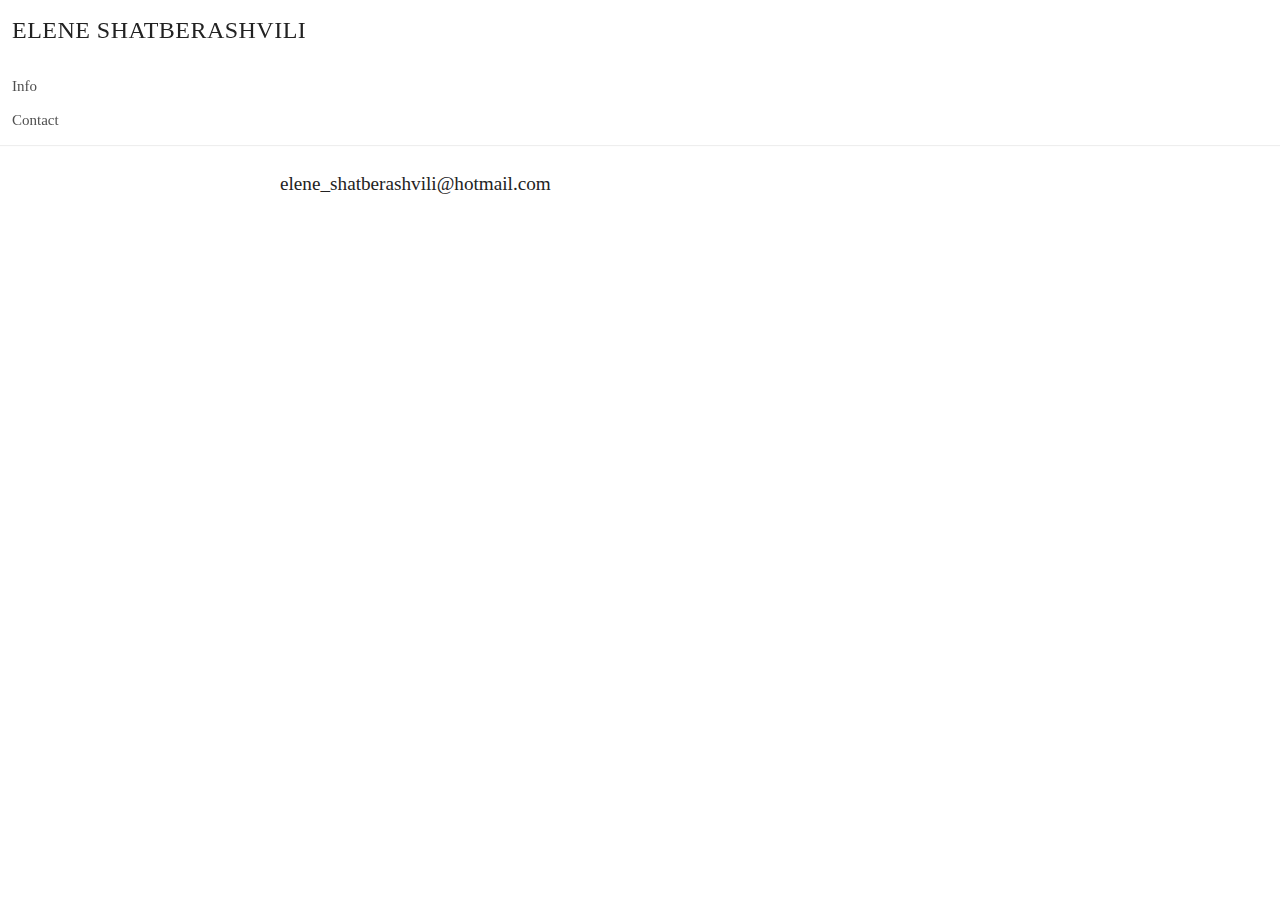
<file: contact.html>
<!DOCTYPE html>
<html lang="en">
<head>
    <meta charset="UTF-8">
    <meta name="viewport" content="width=device-width, initial-scale=1.0">
    <title>Elene Shatberashvili</title>
    <link rel="stylesheet" href="css/styles.css">
</head>
<body>
    <header>
        <nav>
            <ul>
                <li class="site-title"><a href="index.html">ELENE SHATBERASHVILI</a></li>
                <li><a href="info.html" class="nav-link">Info</a></li>
                <li><a href="contact.html" class="nav-link">Contact</a></li>
            </ul>
        </nav>
    </header>

    <main>
        <section class="content">
            <h2 class="lead"><a href="mailto:elene_shatberashvili@hotmail.com">elene_shatberashvili@hotmail.com</a></h2>
        </section>
    </main>
</body>
</html>
</file>
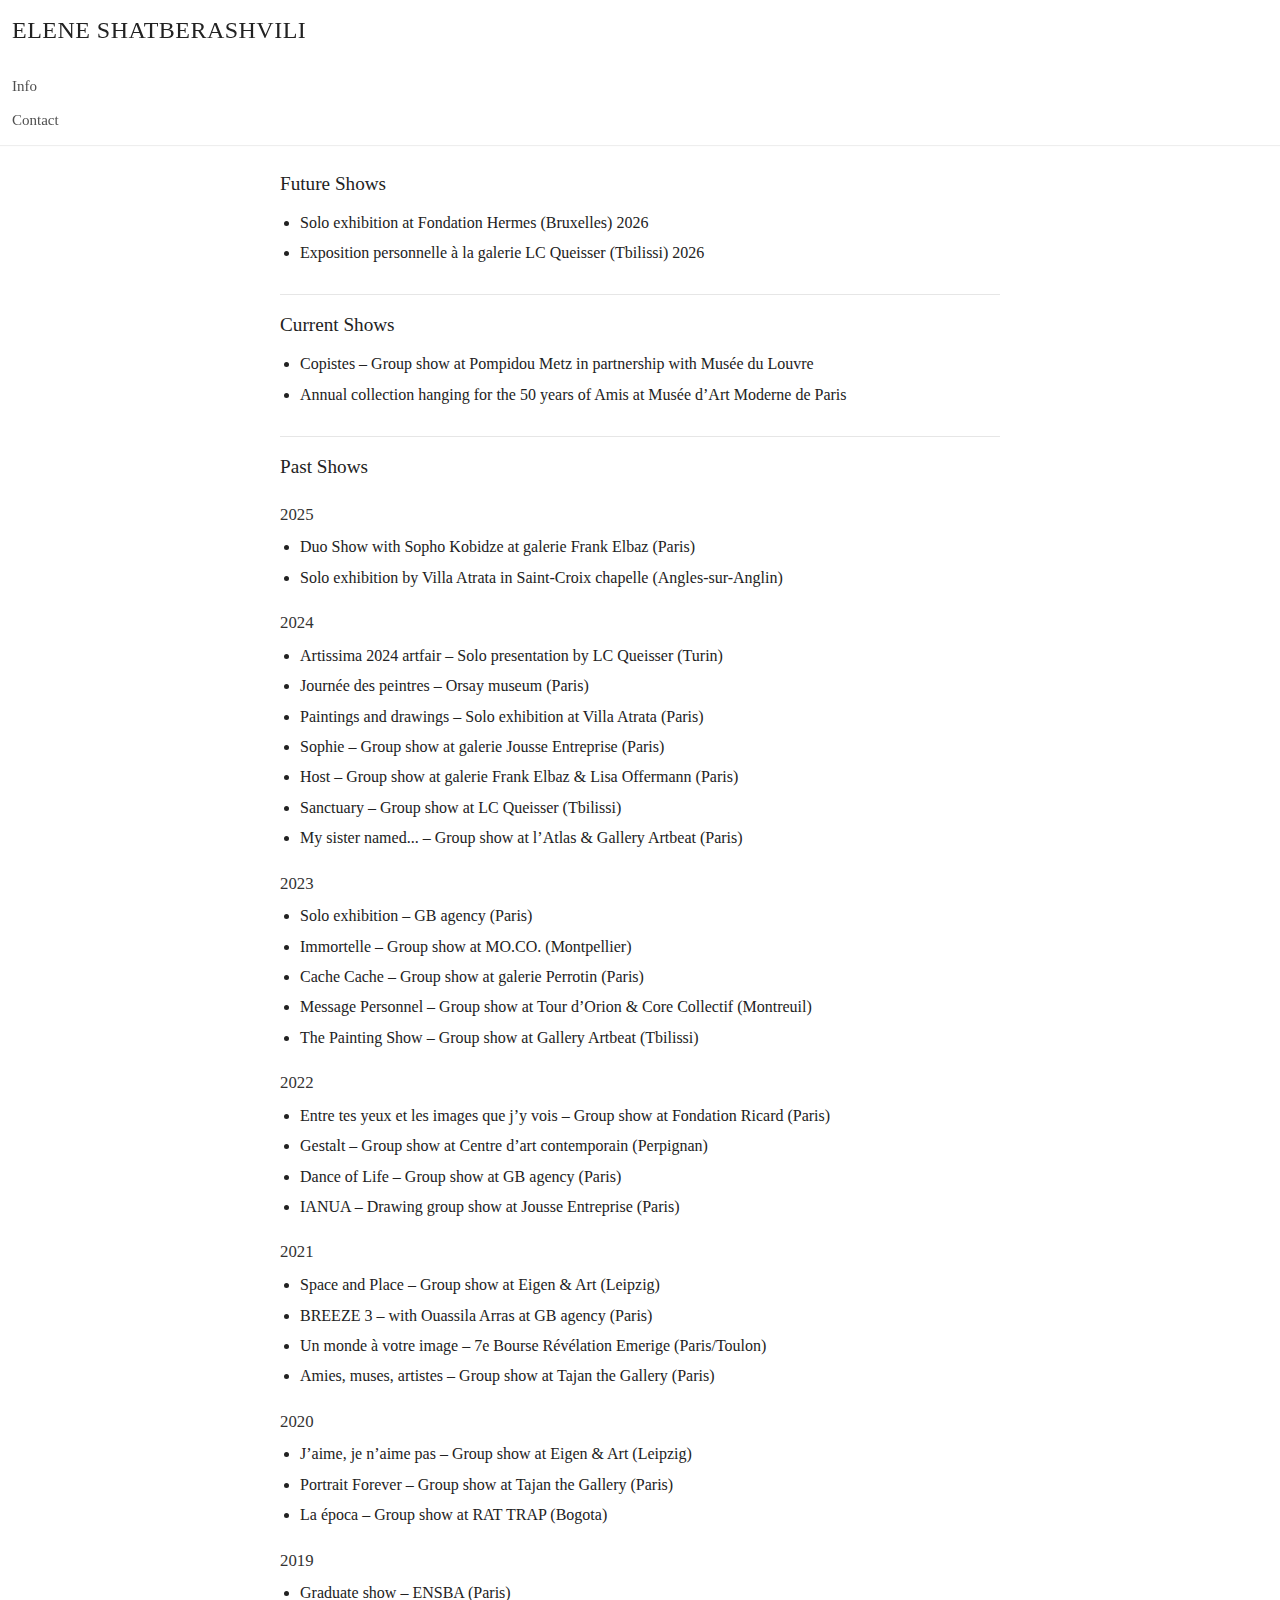
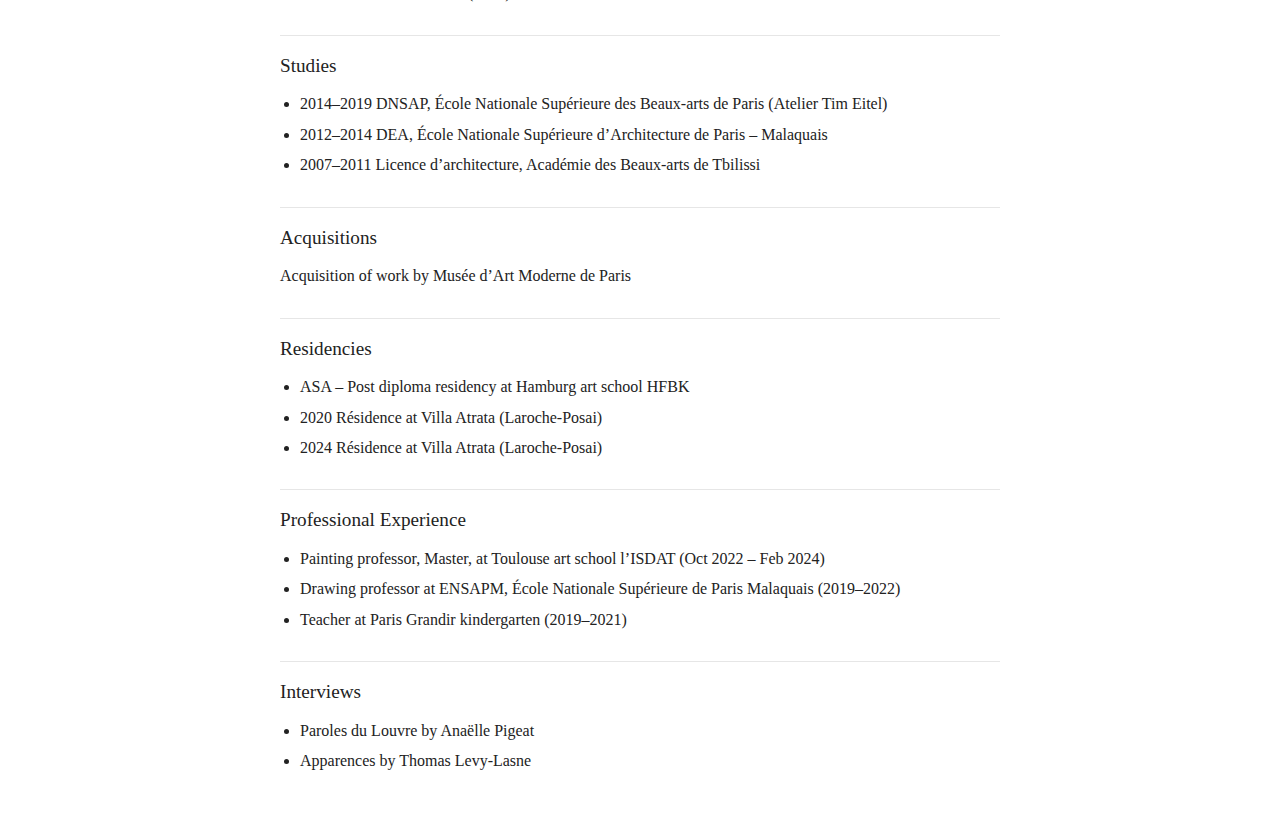
<file: info.html>
<!DOCTYPE html>
<html lang="en">
<head>
    <meta charset="UTF-8">
    <meta name="viewport" content="width=device-width, initial-scale=1.0">
    <title>Elene Shatberashvili</title>
    <link rel="stylesheet" href="css/styles.css">
</head>
<body>
    <header>
        <nav>
            <ul>
                <li class="site-title"><a href="index.html">ELENE SHATBERASHVILI</a></li>
                <li><a href="info.html" class="nav-link">Info</a></li>
                <li><a href="contact.html" class="nav-link">Contact</a></li>
            </ul>
        </nav>
    </header>

    <main>
        <section class="content">
            <h2 class="lead">Future Shows</h2>
            <ul>
                <li>Solo exhibition at Fondation Hermes (Bruxelles) 2026</li>
                <li>Exposition personnelle à la galerie LC Queisser (Tbilissi) 2026</li>
            </ul>

            <h2>Current Shows</h2>
            <ul>
                <li>Copistes – Group show at Pompidou Metz in partnership with Musée du Louvre</li>
                <li>Annual collection hanging for the 50 years of Amis at Musée d’Art Moderne de Paris</li>
            </ul>

            <h2>Past Shows</h2>

            <h3>2025</h3>
            <ul>
                <li>Duo Show with Sopho Kobidze at galerie Frank Elbaz (Paris)</li>
                <li>Solo exhibition by Villa Atrata in Saint-Croix chapelle (Angles-sur-Anglin)</li>
            </ul>

            <h3>2024</h3>
            <ul>
                <li>Artissima 2024 artfair – Solo presentation by LC Queisser (Turin)</li>
                <li>Journée des peintres – Orsay museum (Paris)</li>
                <li>Paintings and drawings – Solo exhibition at Villa Atrata (Paris)</li>
                <li>Sophie – Group show at galerie Jousse Entreprise (Paris)</li>
                <li>Host – Group show at galerie Frank Elbaz & Lisa Offermann (Paris)</li>
                <li>Sanctuary – Group show at LC Queisser (Tbilissi)</li>
                <li>My sister named... – Group show at l’Atlas & Gallery Artbeat (Paris)</li>
            </ul>

            <h3>2023</h3>
            <ul>
                <li>Solo exhibition – GB agency (Paris)</li>
                <li>Immortelle – Group show at MO.CO. (Montpellier)</li>
                <li>Cache Cache – Group show at galerie Perrotin (Paris)</li>
                <li>Message Personnel – Group show at Tour d’Orion & Core Collectif (Montreuil)</li>
                <li>The Painting Show – Group show at Gallery Artbeat (Tbilissi)</li>
            </ul>

            <h3>2022</h3>
            <ul>
                <li>Entre tes yeux et les images que j’y vois – Group show at Fondation Ricard (Paris)</li>
                <li>Gestalt – Group show at Centre d’art contemporain (Perpignan)</li>
                <li>Dance of Life – Group show at GB agency (Paris)</li>
                <li>IANUA – Drawing group show at Jousse Entreprise (Paris)</li>
            </ul>

            <h3>2021</h3>
            <ul>
                <li>Space and Place – Group show at Eigen & Art (Leipzig)</li>
                <li>BREEZE 3 – with Ouassila Arras at GB agency (Paris)</li>
                <li>Un monde à votre image – 7e Bourse Révélation Emerige (Paris/Toulon)</li>
                <li>Amies, muses, artistes – Group show at Tajan the Gallery (Paris)</li>
            </ul>

            <h3>2020</h3>
            <ul>
                <li>J’aime, je n’aime pas – Group show at Eigen & Art (Leipzig)</li>
                <li>Portrait Forever – Group show at Tajan the Gallery (Paris)</li>
                <li>La época – Group show at RAT TRAP (Bogota)</li>
            </ul>

            <h3>2019</h3>
            <ul>
                <li>Graduate show – ENSBA (Paris)</li>
            </ul>

            <h2>Studies</h2>
            <ul>
                <li>2014–2019 DNSAP, École Nationale Supérieure des Beaux-arts de Paris (Atelier Tim Eitel)</li>
                <li>2012–2014 DEA, École Nationale Supérieure d’Architecture de Paris – Malaquais</li>
                <li>2007–2011 Licence d’architecture, Académie des Beaux-arts de Tbilissi</li>
            </ul>

            <h2>Acquisitions</h2>
            <p>Acquisition of work by Musée d’Art Moderne de Paris</p>

            <h2>Residencies</h2>
            <ul>
                <li>ASA – Post diploma residency at Hamburg art school HFBK</li>
                <li>2020 Résidence at Villa Atrata (Laroche-Posai)</li>
                <li>2024 Résidence at Villa Atrata (Laroche-Posai)</li>
            </ul>

            <h2>Professional Experience</h2>
            <ul>
                <li>Painting professor, Master, at Toulouse art school l’ISDAT (Oct 2022 – Feb 2024)</li>
                <li>Drawing professor at ENSAPM, École Nationale Supérieure de Paris Malaquais (2019–2022)</li>
                <li>Teacher at Paris Grandir kindergarten (2019–2021)</li>
            </ul>

            <h2>Interviews</h2>
            <ul>
                <li><a href="https://www.louvre.fr/louvreplus/video-paroles-du-louvre-elene-shatberashvili?autoplay">Paroles du Louvre by Anaëlle Pigeat</a></li>
                <li><a href="https://www.youtube.com/watch?v=7NR4I7UYT88">Apparences by Thomas Levy-Lasne</a></li>
            </ul>
        </section>
    </main>
</body>
</html>
</file>
<file: css/styles.css>
/* ----- Base / Defaults ----- */
:root{
  --fg:#1a1a1a;
  --muted:#666;
  --link:#222;
  --max:720px;            /* max readable line length */
  --side-pad:24px;        /* side breathing room */
  --header-h:76px;        /* visual header height (min-height + top padding) */
}

html{ overflow-y:scroll; }
*{ box-sizing:border-box; }
body{
  margin:0;
  font-family: 'Times New Roman', Times, serif;
  color:var(--fg);
  background:#fff;
  min-height:100vh;
  display:flex;
  flex-direction:column;
  -webkit-font-smoothing:antialiased;
  -moz-osx-font-smoothing:grayscale;
  text-rendering:optimizeLegibility;
}

/* ----- Header (fixed) ----- */
header{
  display:flex;
  flex-direction:row;
  align-items:flex-start;
  padding:16px 0 0 12px;
  min-height:60px;

  position:fixed;
  top:0; left:0; right:0;
  z-index:1000;
  background:#fff;
  border-bottom:1px solid #eee; /* stable height / subtle divider */
  box-shadow:0 0.5px 0 rgba(0,0,0,0.02); /* tiny depth */
}

/* Keep your vertical nav */
nav ul{
  list-style:none;
  padding:0;
  margin:0 auto;
  max-width:var(--max);
  padding-left:var(--side-pad);
  padding-right:var(--side-pad);
}
nav li{ margin-bottom:16px; }
nav a{
  text-decoration:none;
  color:var(--link);
  font-size:15px;
  line-height:1.2;
}
nav a:hover{ text-decoration:underline; }
nav a:focus-visible{
  outline:2px solid #000;
  outline-offset:2px;
}

header ul{ list-style:none; padding:0; margin:0 auto; max-width:var(--max); }
header li{ margin-bottom:16px; }
header li.site-title{ margin-bottom:32px; }
header li.site-title a{
  font-size:1.5em;
  font-weight:400;
  letter-spacing:.02em;
  text-decoration:none;
  color:#222;
}
header .nav-link{
  opacity:.8;
  color:#222;
}
header .nav-link:hover{ opacity:1; }

/* ----- Main Layout ----- */
main{
  flex:1;
  display:block;
  padding: calc(var(--header-h) + 64px) var(--side-pad) 48px; /* clears fixed header */
}

/* Constrain main children to the same width */
main > .content,
main > .image-container{
  max-width:var(--max);
  margin-left:auto;
  margin-right:auto;
}

/* ----- Homepage image card ----- */
.image-container{
  background:#f5f5f5;
  padding:40px 60px;
  border-radius:2px;
  box-shadow:0 2px 8px rgba(0,0,0,0.03);
}
.image-container img{
  max-width:700px;
  max-height:500px;
  width:100%;
  height:auto;
  display:block;
}

/* ----- Content (Info / Contact) ----- */
.content{
  width:100%;
  color:#222;
  font-family:'Times New Roman', Times, serif;
  line-height:1.65;
}

.content h1{
  margin:0 0 16px;
  font-size:1.6em;
  font-weight:400;
}
.content h2{
  margin:28px 0 10px;
  font-size:1.2em;
  font-weight:400;
  padding-top:14px;
  border-top:1px solid #e6e6e6;
}
.content h2:first-of-type{
  border-top:none;
  padding-top:0;
}
.content h3{
  margin:18px 0 6px;
  font-size:1.05em;
  font-weight:400;
  color:#333;
}
.content p{
  margin:0 0 12px;
}
.content a{
  color:#222;
  text-decoration:underline;
}
.content ul{
  margin:6px 0 16px;
  padding-left:20px;      /* tidy bullets */
}
.content li{ margin:4px 0; }

.content a {
  color: #222;
  text-decoration: none;
}

.content a:hover {
  text-decoration: underline;
}

/* ----- Small screens ----- */
@media (max-width:640px){
  :root{ --side-pad:16px; }
  header li.site-title a{ font-size:1.35em; }
  .image-container{ padding:28px 20px; }
}
</file>
